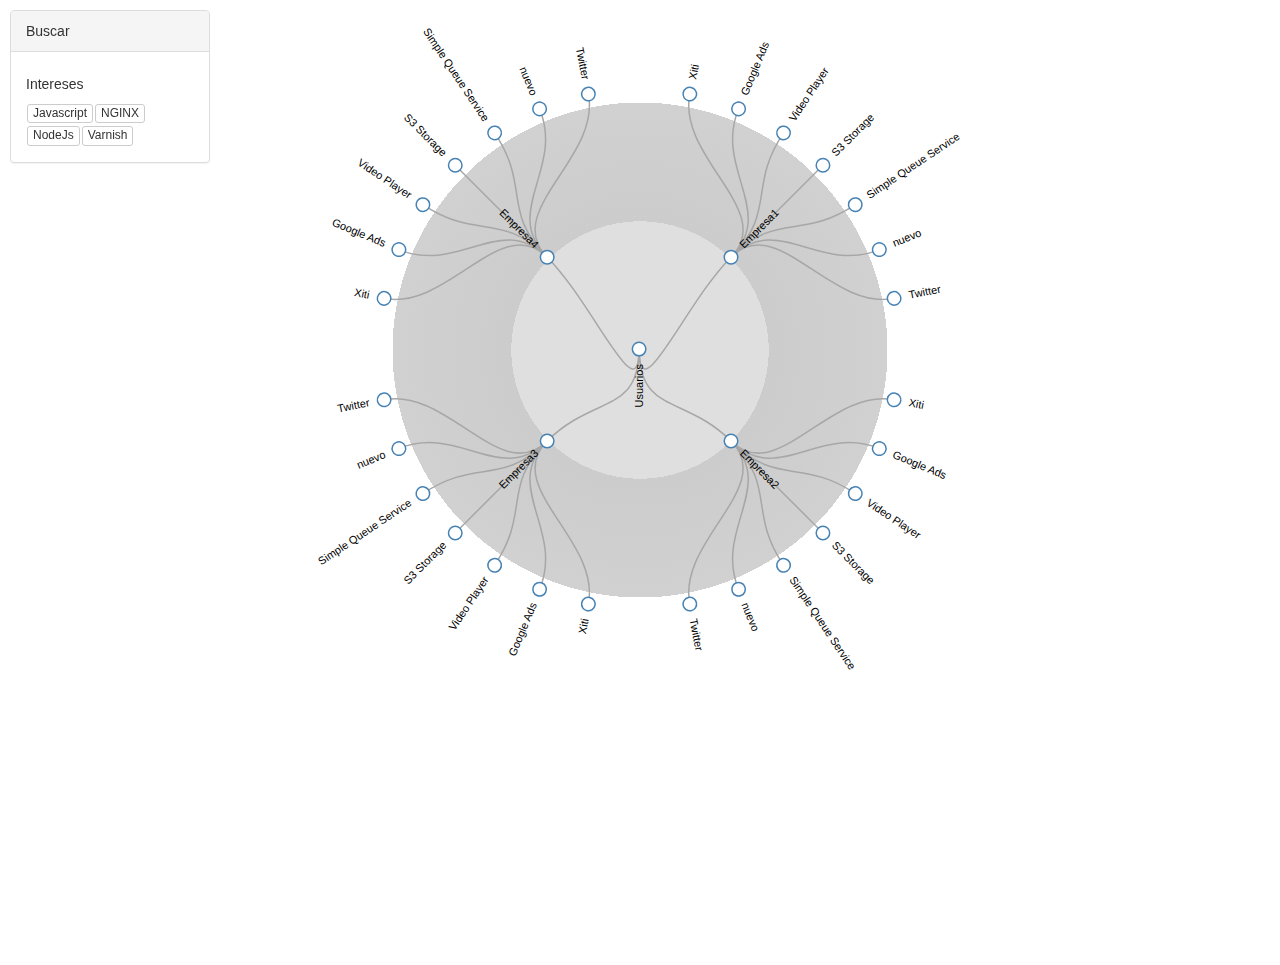
<file: index.html>
<!DOCTYPE html>
<html lang="en">
    <head>
        <title>ArchitectureTree Demo</title>
        <meta name="description" content="If you like this visualization, check out the source at https://github.com/marmelab/ArchitectureTree and make your own!">
        <meta charset="utf-8">
        <link rel="stylesheet" href="css/vendor/bootstrap.min.css" />
        <link rel="stylesheet" href="css/tree.css" />
    </head>
    <body>

        <div class="container-fluid">
            <div ng-app="ChartsApp">

                <div ng-controller="filterCtrl">
                    <ng-include src="'js/angular.architectureTree/templates/filter.html'"></ng-include>
                </div>

                <div ng-controller="chartCtrl">
                    <tree-chart data="data" diameter="960"></tree-chart>
                </div>

                <div ng-controller="panelCtrl">
                    <div id="panel"></div>
                </div>

               
            </div>
        </div>
        <script src="js/vendor/d3.v3.js"></script>
        <script src="js/vendor/angular.min.js"></script>
        <script src="js/d3.architectureTree.js"></script>
        <script src="js/angular.architectureTree/app.js"></script>
        <script src="js/angular.architectureTree/controllers/chart.js"></script>
        <script src="js/angular.architectureTree/controllers/filter.js"></script>
        <script src="js/angular.architectureTree/controllers/json-data.js"></script>
        <script src="js/angular.architectureTree/controllers/panel.js"></script>
        <script src="js/angular.architectureTree/controllers/undo.js"></script>
        <script src="js/angular.architectureTree/directives/tree-chart.js"></script>
        <script src="js/angular.architectureTree/directives/init-focus.js"></script>
        <script src="js/angular.architectureTree/services/data.js"></script>
        <script src="js/angular.architectureTree/services/bus.js"></script>

        
    </body>
</html>
</file>
<file: css/tree.css>
.node circle {
    stroke-width: 1.5px;
}

.node {
    font: 11px sans-serif;
}

.node.notFound {
/* not using opaciy to avoid conflicts when reverting related node filter */
  fill: #a7a7a7;
}

.node.notFound circle {
  stroke: #a7a7a7!important;
  fill: #a7a7a7!important;
}

.link {
    fill: none;
    stroke: #a7a7a7;
    stroke-width: 1.5px;
}

.panel-action {
    padding: 5px;
    text-align: center;
}

.details {
    position: fixed;
    top: 10px;
    right: 10px;
    width: 280px;
}

.details ul {
    padding: 0 20px;
}

.details ul li {
    margin-left: 0px;
}

.panel-heading input {
    margin: -7px -12px;
}

.properties input {
    border: 1px solid #CCC;
    border-radius: 4px;
}

.properties.edit ul {
    list-style-type: none;
    padding: 0;
}

.properties.edit ul ul {
    margin: 0 0 8px 8px;
}

.properties.edit .glyphicon {
    font-size: 12px;
    color: #bce8f1;    
}

.properties.edit .remove {
    float: left;
    margin-right: 5px;
}
.properties.edit li .remove {
    top: 5px;
}

.filters {
  position: fixed;
  top: 10px;
  left: 10px;
  width: 200px;  
}

.filters .btn {
  margin: 1px;
  line-height: 1.3;
}

.json-upate-label {
    padding: 15px;
    border-radius: 10px 10px 0 0;
}

.json-upate-label a {
    cursor: pointer;
}

#json-data {
    font-size: 12px;
    font-family: monospace;
    width: 100%;
    height: 250px;

}

#node-active {
    font-size: 14px;
    font-weight: bold;
}
#node-active text {
    fill: rgb(70, 130, 180);
}

#graph {
    width: 700px;
    height: 700px;
    margin: auto;
    /* background: red; */
    border-radius: 100%;
    background: rgba(223, 223, 223,1);
    background: -moz-radial-gradient(ellipse at center, rgba(223, 223, 223,1) 0%, rgba(223, 223, 223,1) 26%, rgba(255,255,255,1) 26%, rgba(204,204,204,1) 26%, rgba(209,209,209,1) 50%, rgba(255,255,255,1) 50%, rgba(255,255,255,1) 100%);
    background: -webkit-gradient(radial, center center, 0px, center center, 100%, color-stop(0%, rgba(223, 223, 223,1)), color-stop(33%, rgba(223, 223, 223,1)), color-stop(34%, rgba(255,255,255,1)), color-stop(35%, rgba(204,204,204,1)), color-stop(56%, rgba(209,209,209,1)), color-stop(56%, rgba(255,255,255,1)), color-stop(100%, rgba(255,255,255,1)));
    background: -webkit-radial-gradient(ellipse at center, rgba(223, 223, 223,1) 0%, rgba(223, 223, 223,1) 26%, rgba(255,255,255,1) 26%, rgba(204,204,204,1) 26%, rgba(209,209,209,1) 50%, rgba(255,255,255,1) 50%, rgba(255,255,255,1) 100%);
    background: -o-radial-gradient(ellipse at center, rgba(223, 223, 223,1) 0%, rgba(223, 223, 223,1) 26%, rgba(255,255,255,1) 26%, rgba(204,204,204,1) 26%, rgba(209,209,209,1) 50%, rgba(255,255,255,1) 50%, rgba(255,255,255,1) 100%);
    background: -ms-radial-gradient(ellipse at center, rgba(223, 223, 223,1) 0%, rgba(223, 223, 223,1) 26%, rgba(255,255,255,1) 26%, rgba(204,204,204,1) 26%, rgba(209,209,209,1) 50%, rgba(255,255,255,1) 50%, rgba(255,255,255,1) 100%);
    background: radial-gradient(ellipse at center, rgba(223, 223, 223,1) 0%, rgba(223, 223, 223,1) 26%, rgba(255,255,255,1) 26%, rgba(204,204,204,1) 26%, rgba(209,209,209,1) 50%, rgba(255,255,255,1) 50%, rgba(255,255,255,1) 100%);
    filter: progid:DXImageTransform.Microsoft.gradient( startColorstr='#757575', endColorstr='#ffffff', GradientType=1 );
}
</file>
